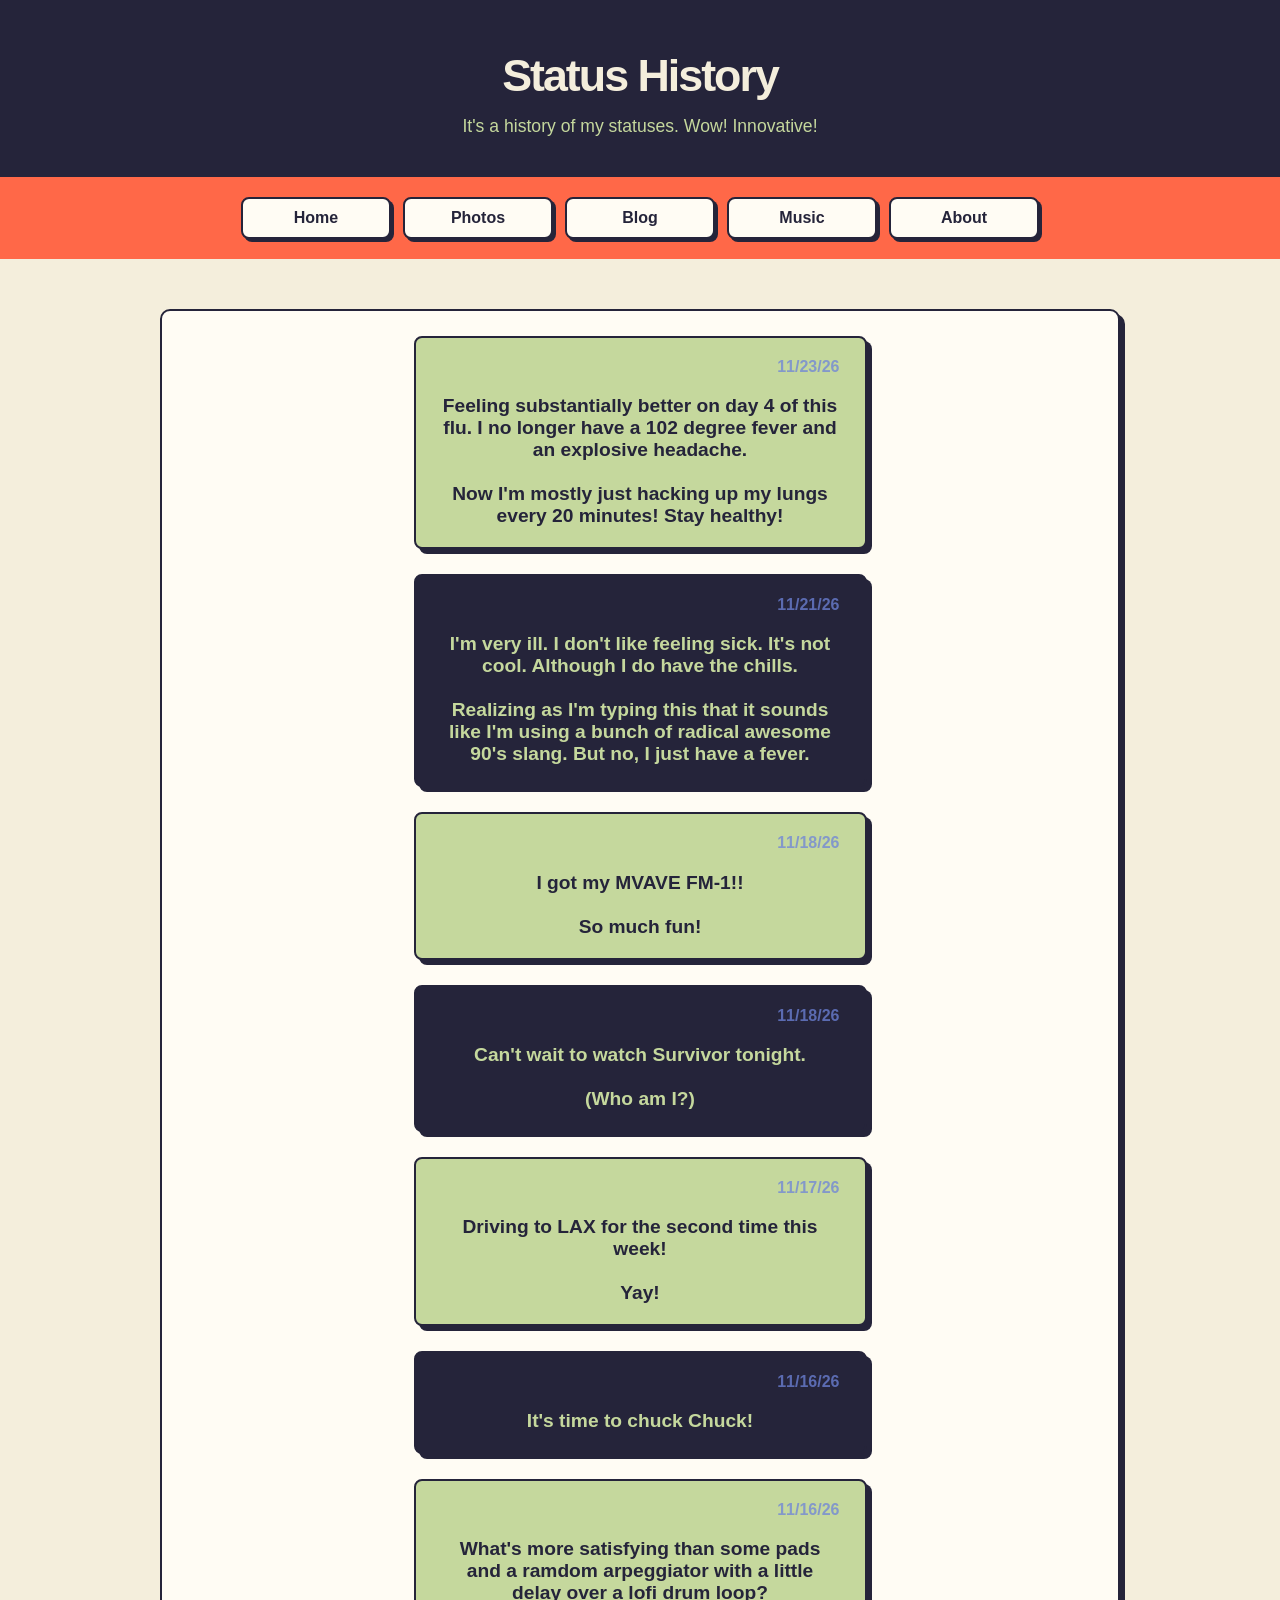
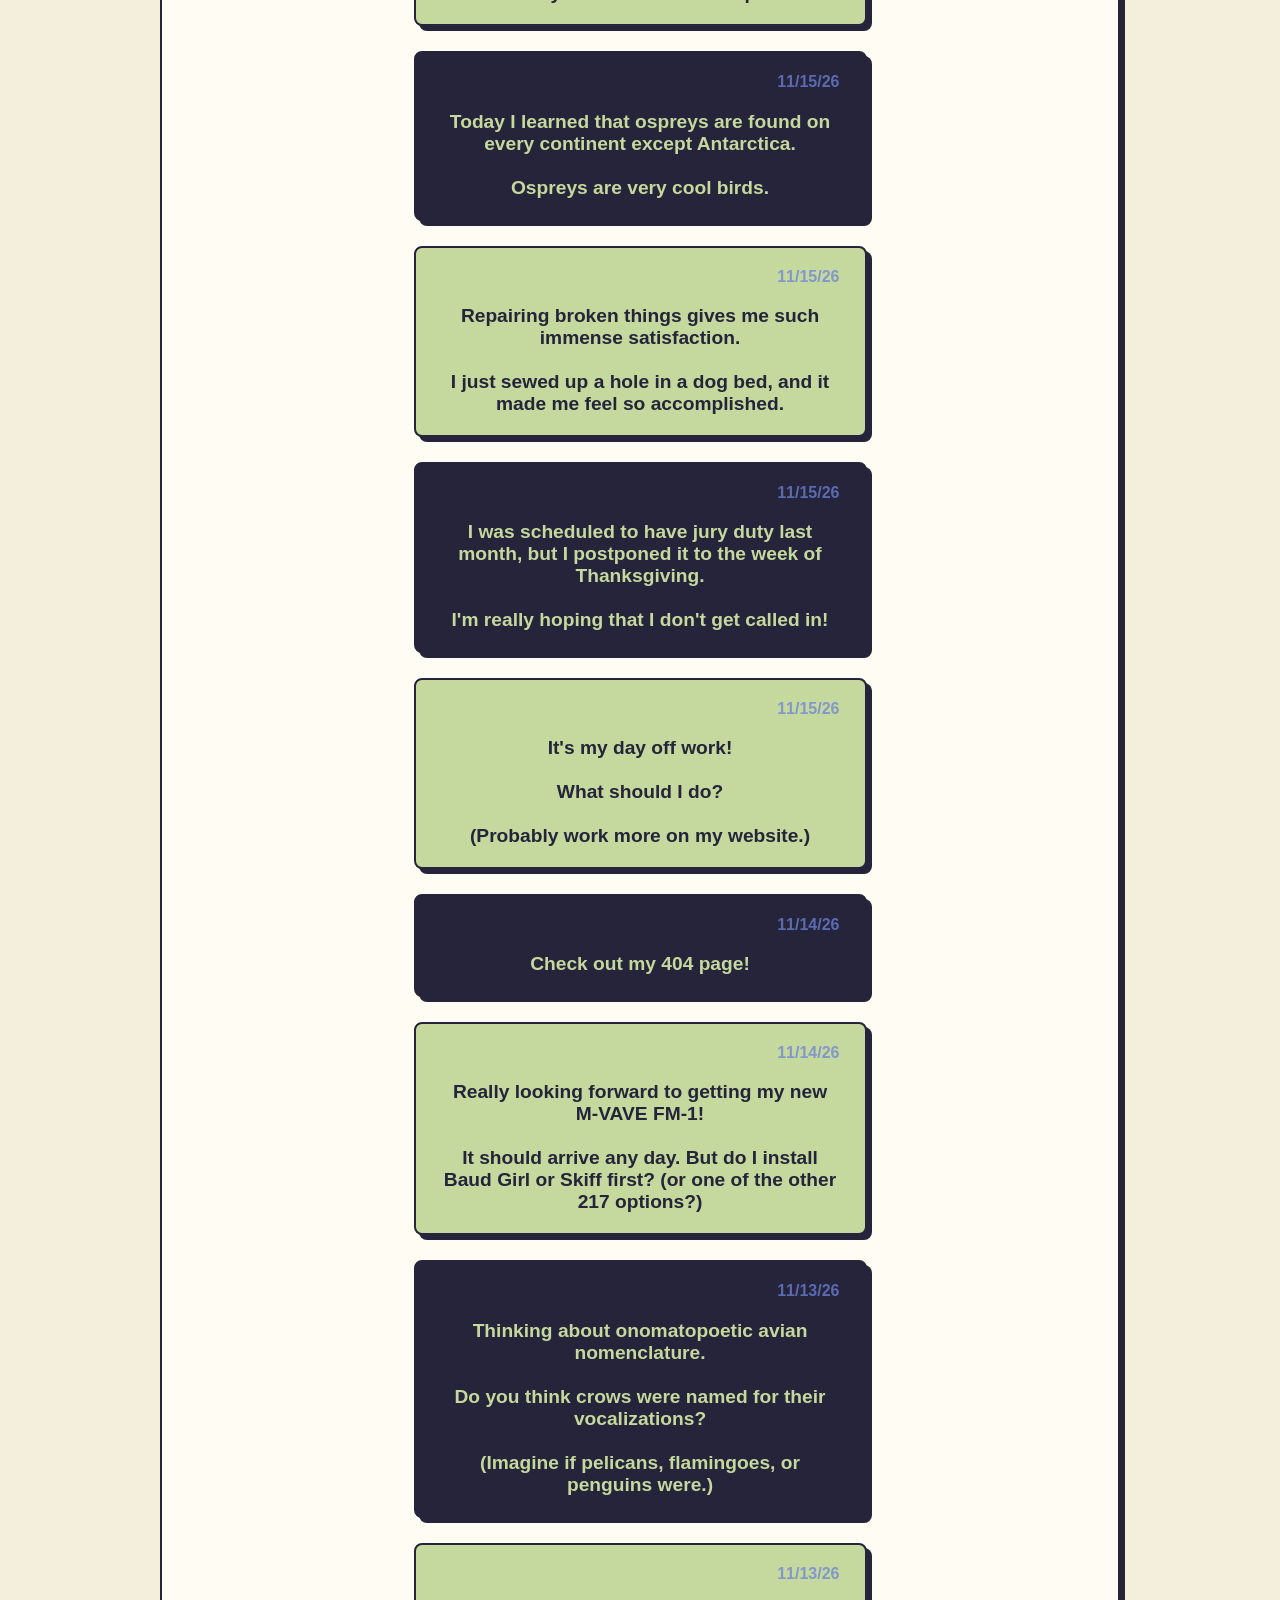
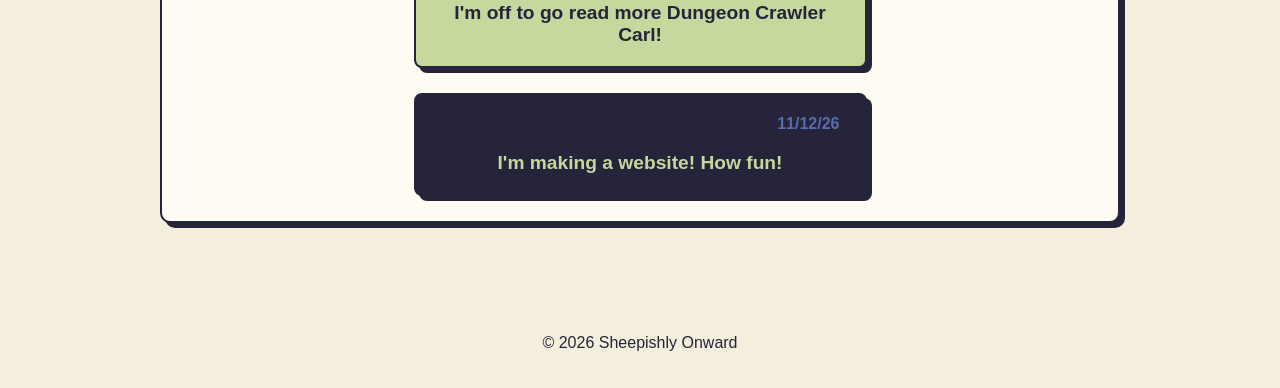
<file: status.html>
<!DOCTYPE html>
<html lang="en">
<head>
    <meta charset="UTF-8">
    <meta name="viewport" content="width=device-width, initial-scale=1.0">
    <title>Sheepish | Status History</title>

    <link rel="stylesheet" href="style.css">
    <link rel="icon" type="image/png" href="images/favicon.png">

    <script src="script.js" defer></script>
</head>

<body>

    <header>
        <h1><a href="index.html">Status History</a></h1>
        <p>It's a history of my statuses. Wow! Innovative!</p>
    </header>

    <nav>
        <a href="index.html">Home</a>
        <a href="photos.html">Photos</a>
        <a href="blog.html">Blog</a>
        <a href="index.html#music">Music</a>
        <a href="index.html#about">About</a>
    </nav>

    <main>
        <section id="status-history">
            <div id="status-list">Loading statuses...</div>
        </section>
    </main>
    <footer>
        <p><a href="update-status.html" class="footer-admin">&copy; 2026 Sheepishly Onward</a></p>
    </footer>
</body>
</html>
</file>
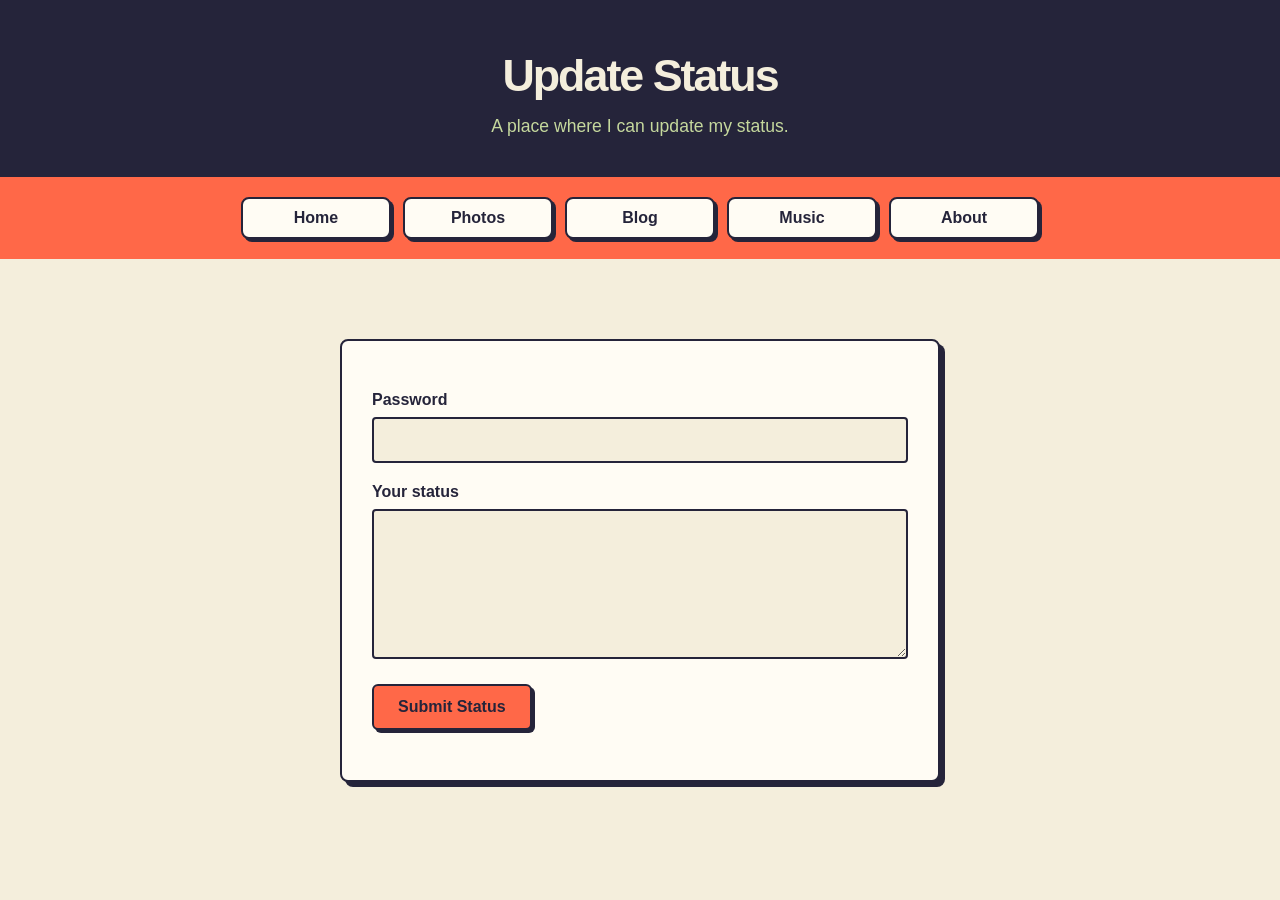
<file: update-status.html>
<!DOCTYPE html>
<html lang="en">
<head>
    <meta charset="UTF-8">
    <meta name="viewport" content="width=device-width, initial-scale=1.0">
    <title>Update Status</title>
    <link rel="stylesheet" href="style.css">
    <link rel="icon" type="image/png" href="images/favicon.png">
    <script src="script.js" defer></script>
</head>

<body>
    <header>
        <h1><a href="index.html">Update Status</a></h1>
        <p>A place where I can update my status.</p>
    </header>

    <nav>
        <a href="index.html">Home</a>
        <a href="photos.html">Photos</a>
        <a href="blog.html">Blog</a>
        <a href="index.html#music">Music</a>
        <a href="index.html#about">About</a>
    </nav>
    <main>

            <form id="status-form">
                <label for="status-password">Password</label>
                <input
                    type="password"
                    id="status-password"
                    required
                >

                <label for="status-text">Your status</label>
                <textarea
                    id="status-text"
                    rows="6"
                    maxlength="2000"
                    required
                ></textarea>

                <button type="submit">Submit Status</button>

                <p id="status-message" role="status"></p>
            </form>
    </main>
</body>
</html>
</file>
<file: style.css>
/* ==============================
   General Styling
================================= */

body {
    background-color: #F4EEDC;
    color: #25243A;
    font-family: 'Space Grotesk', sans-serif;
    margin: 0;
    padding: 0;
}

h1, h2, h3, h4, h5, h6 {
    font-family: 'Unbounded', sans-serif;
    font-weight: 400;
}

h1 a {
  color: inherit;
  text-decoration: none;
}

a {
    color: #6D83D9;
}

a:hover {
    color: #FF6848;
}


/* ==============================
   Header & Navigation
================================= */

header {
    background-color: #25243A;
    color: #F4EEDC;
    padding: 40px 30px;
    text-align: center;
}

header h1 {
    font-size: 2.8rem;
    font-weight: 700;
    letter-spacing: -2px;
    margin: 10px 0 15px;
}

header p {
    color: #C5D89D;
    font-size: 1.1rem;
    margin: 0;
}

nav {
    background-color: #FF6848;
    display: flex;
    flex-wrap: wrap;
    justify-content: center;
    gap: 12px;
    padding: 20px;
}

nav a {
    display: inline-block;
    width: 150px;
    text-align: center;
    box-sizing: border-box;
    background-color: #FFFCF4;
    color: #25243A;
    text-decoration: none;
    font-weight: 700;
    padding: 10px 40px;
    border: 2px solid #25243A;
    border-radius: 8px;
    box-shadow: 3px 3px 0 #25243A;
    transition: transform 0.15s ease, box-shadow 0.15s ease;
}

nav a:hover {
    background-color: #C5D89D;
    color: #25243A;
    transform: translate(2px, 2px);
    box-shadow: 1px 1px 0 #25243A;
}


/* ==============================
   Main Content & Sections
================================= */

main {
    max-width: 1200px;
    width: 75%;
    margin: 30px auto;
    padding: 20px;
}

section {
    background-color: #FFFCF4;
    padding: 25px;
    margin-bottom: 25px;
    border: 2px solid #25243A;
    border-radius: 10px;
    box-shadow: 5px 5px 0 #25243A;
}

footer {
    text-align: center;
    padding: 20px;
    color: #25243A;
}


/* ==============================
   Homepage Grid
================================= */

.homepage-grid {
    display: grid;
    grid-template-columns: repeat(2, minmax(0, 1fr));
    gap: 25px;
    align-items: stretch;
}

.homepage-grid section {
    margin-bottom: 0;
}

.homepage-grid .full-width {
    grid-column: 1 / -1;
}

.homepage-grid .half-width {
    grid-column: span 1;
}


/* ==============================
   Featured Photo
================================= */

.featured-photo img {
    display: block;
    width: 100%;
    height: auto;
    margin-bottom: 20px;
    border: 2px solid #25243A;
    border-radius: 6px;
    box-shadow: 5px 5px 0 #25243A;
}

.photo-date {
    color: #6D83D9;
    font-size: 0.9rem;
    font-weight: 600;
}


/* ==============================
   Photo Gallery
================================= */

.photo-grid {
    display: grid;
    grid-template-columns: repeat(3, minmax(0, 1fr));
    gap: 18px;
    margin-top: 25px;
}

.photo-grid img {
    display: block;
    width: 100%;
    aspect-ratio: 4 / 3;
    object-fit: cover;
    border: 2px solid #25243A;
    border-radius: 5px;
    box-shadow: 3px 3px 0 #25243A;
}


/* ==============================
   Photo Lightbox
================================= */

#photo-lightbox {
    position: fixed;
    width: 90vw;
    height: 90vh;
    max-width: none;
    max-height: none;
    padding: 50px 20px 20px;
    box-sizing: border-box;
    background-color: rgb(0, 0, 0);
    border: 2px solid #25243A;
    border-radius: 10px;
}

#photo-lightbox::backdrop {
    background: rgba(0, 0, 0, 0.65);
}

#lightbox-image {
    display: block;
    width: 100%;
    height: 100%;
    object-fit: contain;
}

#close-lightbox,
.lightbox-nav {
    position: absolute;
    background-color: #FFFCF4;
    color: #25243A;
    border: 2px solid #25243A;
    border-radius: 6px;
    font-weight: 700;
    cursor: pointer;
}

#close-lightbox {
    top: 12px;
    right: 12px;
    padding: 6px 12px;
    font-family: 'Space Grotesk', sans-serif;
}

.lightbox-nav {
    top: 50%;
    transform: translateY(-50%);
    padding: 12px 16px;
    font-size: 1.4rem;
}

#prev-photo {
    left: 12px;
}

#next-photo {
    right: 12px;
}

.lightbox-nav:hover,
#close-lightbox:hover {
    background-color: #C5D89D;
}

#photo-counter {
    position: absolute;
    top: 16px;
    left: 20px;
    color: #FFFCF4;
    font-family: 'Space Grotesk', sans-serif;
    font-size: 0.95rem;
    font-weight: 600;
}


/* ==============================
   Blog
================================= */

.blog-post h2 {
    margin-top: 5px;
}

.post-date {
    color: #6D83D9;
    font-size: 0.9rem;
    font-weight: 700;
    margin-bottom: 8px;
}

#latest-post .post-preview {
display: -webkit-box;
-webkit-box-orient: vertical;
-webkit-line-clamp: 6;
line-clamp: 6;
overflow: hidden;
}

/* ==============================
 *   Music Player
 * ============================== */

#music {
    background-color: #25243A;
    color: #F4EEDC;
    border-color: #25243A;
    box-shadow: 5px 5px 0 #25243A;
}

#music h2 {
    color: #F4EEDC;
}

#music > p {
    color: #C5D89D;
}

.music-player {
    background: none;
    border: none;
    border-radius: 0;
    padding: 0;
    box-shadow: none;
}

.player-controls {
    display: flex;
    justify-content: center;
    align-items: center;
    gap: 15px;
    margin-bottom: 20px;
}

.player-controls button {
    background-color: #FFFCF4;
    color: #25243A;
    border: 2px solid #25243A;
    border-radius: 8px;
    padding: 10px 15px;
    font-size: 1.2rem;
    font-weight: bold;
    cursor: pointer;
    box-shadow: 3px 3px 0 #FF6848;
    transition: transform 0.15s ease, box-shadow 0.15s ease;
}

.player-controls button:hover {
    background-color: #C5D89D;
    transform: translate(2px, 2px);
    box-shadow: 1px 1px 0 #FF6848;
}

#play-pause {
    background-color: #FF6848;
    font-size: 1.5rem;
    padding: 12px 20px;
}

.progress-container {
    width: 100%;
    margin-bottom: 20px;
}

.time-display {
    display: flex;
    justify-content: space-between;
    color: #C5D89D;
    font-size: 0.8rem;
    margin-bottom: 5px;
}

#progress-bar {
    display: block;
    width: 100%;
    box-sizing: border-box;
    accent-color: #FF6848;
    cursor: pointer;
}

.playlist {
    display: flex;
    flex-direction: column;
}

.track-item {
    width: 100%;
    text-align: left;
    background-color: #FFFCF4;
    color: #25243A;
    border: 2px solid #25243A;
    border-radius: 6px;
    padding: 6px 10px;
    font-family: 'Space Grotesk', sans-serif;
    font-size: 0.95rem;
    font-weight: 700;
    cursor: pointer;
    transition: background-color 0.15s ease;
}

.track-item:hover,
.track-item.active {
    background-color: #C5D89D;
}

.track-item.active {
    border-color: #FF6848;
}


/* ==============================
 *  About Section
 *============================= */

.profile-flip {
    position: relative;
    float: right;
    width: 130px;
    height: 130px;
    margin: 0 0 15px 20px;
    perspective: 1000px;
}

.profile-front,
.profile-back {
    position: absolute;
    top: 0;
    left: 0;
    width: 130px;
    height: 130px;
    border-radius: 50%;
    object-fit: cover;
    backface-visibility: hidden;
    box-sizing: border-box;
    transition: transform 0.5s ease-in-out;
}

.profile-front {
    border: 2px solid #25243A;
    box-shadow: 5px 5px 0 #25243A;
}

.profile-back {
    background: #FF6848;
    border: 2px solid #25243A;
    box-shadow: 5px 5px 0 #25243A;
    padding: 15px;
    transform: rotateY(180deg);
}

.profile-flip:hover .profile-front {
    transform: rotateY(180deg);
}

.profile-flip:hover .profile-back {
    transform: rotateY(360deg);
}

/* ==============================
   Current Status
================================= */

.status-box {
    display: flex;
    align-items: center;
    justify-content: center;
    text-align: center;
    min-height: 150px;
    padding: 35px 25px;
    background-color: #C5D89D;
    color: #25243A;
    border: 2px solid #25243A;
    border-radius: 8px;
    box-shadow: 3px 3px 0 #25243A;
    transition: transform 0.15s ease, box-shadow 0.15s ease;
}

.status-box p {
    margin: 0;
    font-size: 1.3rem;
    font-weight: 600;
}

.status-link {
    display: block;
    color: inherit;
    text-decoration: none;
}

.status-link:hover .status-box {
    transform: translate(2px, 2px);
    box-shadow: 1px 1px 0 #25243A;
}

/* ==============================
   Responsive Layout
================================= */

@media (max-width: 650px) {
    main {
        width: auto;
    }

    .homepage-grid {
        grid-template-columns: 1fr;
    }

    .homepage-grid .full-width,
    .homepage-grid .half-width {
        grid-column: 1;
    }

    .photo-grid {
        grid-template-columns: repeat(2, minmax(0, 1fr));
        gap: 12px;
    }
}

/* ==============================
 *  Bookmarks
 *=============================== */

.bookmark-list {
    display: flex;
    flex-direction: column;
    gap: 12px;
}

.bookmark {
    display: flex;
    flex-direction: column;
    gap: 4px;
    padding: 12px 15px;
    background-color: #F4EEDC;
    color: #25243A;
    text-decoration: none;
    border: 2px solid #25243A;
    border-radius: 6px;
    box-shadow: 3px 3px 0 #25243A;
    transition: transform 0.15s ease, box-shadow 0.15s ease;
}

.bookmark:hover {
    color: #25243A;
    background-color: #C5D89D;
    transform: translate(2px, 2px);
    box-shadow: 1px 1px 0 #25243A;
}

.bookmark strong {
    font-family: 'Unbounded', sans-serif;
    font-size: 0.95rem;
}

.bookmark span {
    font-size: 0.85rem;
}

@media (max-width: 650px) {
    .lightbox-nav {
        display: none;
    }
}


/* ==============================
 *  BLOG POST CONTENT
 *================================ */*
.post-content img {
    display: block;
    max-width: 100%;
    max-height: 800px;
    width: auto;
    height: auto;
    margin: 25px auto;
    border-radius: 5px;
    border: 2px solid #25243A;
    box-shadow: 5px 5px #25243A;
}

.post-content a {
    color: #6D83D9;
    font-weight: bold;
    text-decoration-thickness: 2px;
    text-underline-offset: 3px;
}

.post-content a:hover {
    color: #FF6848;
}

.post-content h2,
.post-content h3 {
    margin-top: 30px;
}

.post-content ul,
.post-content ol {
    padding-left: 25px;
    margin-bottom: 20px;
}

.post-content li {
    margin-bottom: 8px;
}

/* ==============================
 *  Status History
 *=============================== */

#status-list {
display: flex;
flex-direction: column;
align-items: center;
gap: 25px;
}

.status-entry {
    width: 50%;
    padding: 20px 25px;
    border: 2px solid #25243A;
    border-radius: 8px;
    box-shadow: 5px 5px 0 #25243A;
    box-sizing: border-box;
    font-size: 1.2rem;
    font-weight: 600;
}

.status-dark {
    background-color: #25243A;
    color: #C5D89D;
}

.status-green {
    background-color: #C5D89D;
    color: #25243A;
}

.status-date {
    font-weight: bold;
    font-size: 1rem;
    margin-top: 0;
    margin-bottom: 12px;
    opacity: 0.75;
    color: #6D83D9;
    text-align:right;

}

.status-text {
    margin-bottom: 0;
    white-space: pre-line;
    text-align:center;
}

@media (max-width: 600px) {
    .status-entry {
        width: 100%;
    }
}
/*=================================
 * AUDIO PLAYER
 * ================================*/

.audio-player {
    display: block;
    width: 100%;
    margin: 25px 0;
    padding: 10px;
    box-sizing: border-box;
    background-color: #FFFCF4;
    border: 2px solid #25243A;
    border-radius: 8px;
    box-shadow: 5px 5px 0 #25243A;
}


/* =========================================
 *  STATUS UPDATE FORM
 = *======================================== */

#status-form {
max-width: 600px;
margin: 30px auto;
padding: 30px;
background-color: #FFFCF4;
border: 2px solid #25243A;
border-radius: 8px;
box-shadow: 5px 5px 0 #25243A;
box-sizing: border-box;
}

#status-form label {
display: block;
margin: 20px 0 8px;
font-weight: 700;
}

#status-form input,
#status-form textarea {
display: block;
width: 100%;
box-sizing: border-box;
padding: 12px;
font: inherit;
color: #25243A;
background-color: #F4EEDC;
border: 2px solid #25243A;
border-radius: 4px;
}

#status-form textarea {
resize: vertical;
min-height: 150px;
}

#status-form input:focus,
#status-form textarea:focus {
outline: 2px solid #6D83D9;
outline-offset: 2px;
}

#status-form button {
display: block;
margin-top: 25px;
padding: 12px 24px;
font: inherit;
font-weight: 700;
color: #25243A;
background-color: #FF6848;
border: 2px solid #25243A;
border-radius: 6px;
box-shadow: 3px 3px 0 #25243A;
cursor: pointer;
transition: transform 0.15s ease, box-shadow 0.15s ease;
}

#status-form button:hover {
background-color: #C5D89D;
transform: translate(2px, 2px);
box-shadow: 1px 1px 0 #25243A;
}

#status-form button:disabled {
opacity: 0.6;
cursor: wait;
}

#status-message {
margin-top: 20px;
font-weight: 700;
}


.footer-admin {
    color: inherit;
    text-decoration: none;
    cursor: text;
}
.footer-admin,
.footer-admin:visited,
.footer-admin:hover,
.footer-admin:active {
    color: inherit;
    text-decoration: none;
    cursor: text;
}
</file>
